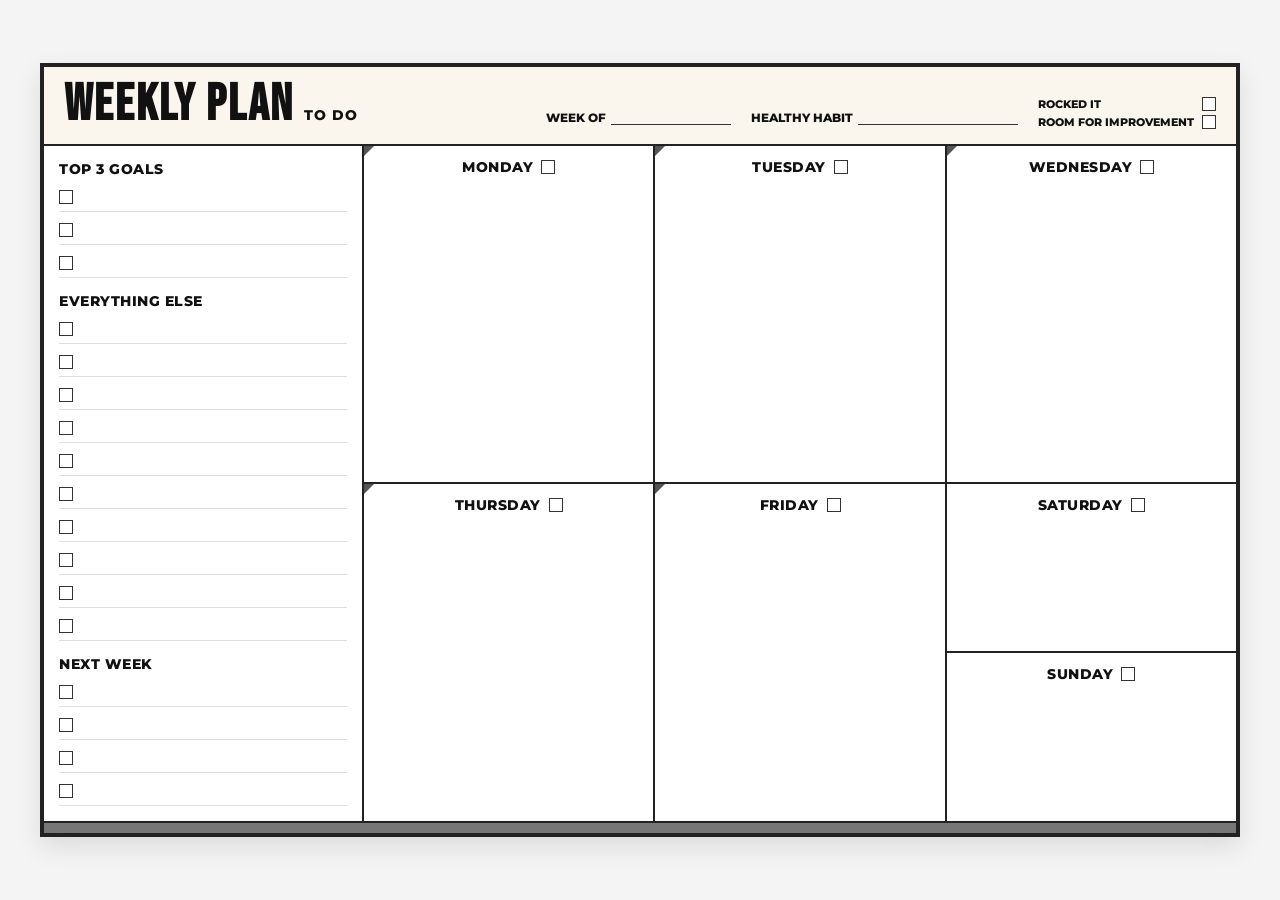
<file: labs/lab4/index.html>
<!DOCTYPE html>
<html lang="uk">
<head>
  <meta charset="UTF-8">
  <meta name="viewport" content="width=device-width, initial-scale=1.0">
  <title>Weekly Plan - Lab 4</title>
  <link rel="stylesheet" href="style.css">
  
  <link rel="preconnect" href="https://fonts.googleapis.com">
  <link rel="preconnect" href="https://fonts.gstatic.com" crossorigin>
  <link href="https://fonts.googleapis.com/css2?family=Bebas+Neue&family=Caveat:wght@500&family=Montserrat:wght@400;600;700;800&display=swap" rel="stylesheet">
  

  <link rel="stylesheet" href="style.css">
</head>
<body>

  <div class="planner-container">
    
    <header class="header">
      <div class="title-box">
        <h1>WEEKLY PLAN</h1>
        <span class="to-do">TO DO</span>
      </div>

      <div class="header-fields">
        <div class="field-group">
          <label>WEEK OF</label>
          <input type="text">
        </div>
        <div class="field-group">
          <label>HEALTHY HABIT</label>
          <input type="text" style="width: 160px;">
        </div>
        <div class="status-checks">
          <div class="status-item">
            <label>ROCKED IT</label>
            <input type="checkbox">
          </div>
          <div class="status-item">
            <label>ROOM FOR IMPROVEMENT</label>
            <input type="checkbox">
          </div>
        </div>
      </div>
    </header>

    <div class="grid-body">
      
      <aside class="sidebar">
        <section>
          <div class="section-title">TOP 3 GOALS</div>
          <div class="todo-list">
            <div class="todo-item"><input type="checkbox"><input type="text"></div>
            <div class="todo-item"><input type="checkbox"><input type="text"></div>
            <div class="todo-item"><input type="checkbox"><input type="text"></div>
          </div>
        </section>

        <section style="flex-grow: 1;">
          <div class="section-title">EVERYTHING ELSE</div>
          <div class="todo-list">
            <div class="todo-item"><input type="checkbox"><input type="text"></div>
            <div class="todo-item"><input type="checkbox"><input type="text"></div>
            <div class="todo-item"><input type="checkbox"><input type="text"></div>
            <div class="todo-item"><input type="checkbox"><input type="text"></div>
            <div class="todo-item"><input type="checkbox"><input type="text"></div>
            <div class="todo-item"><input type="checkbox"><input type="text"></div>
            <div class="todo-item"><input type="checkbox"><input type="text"></div>
            <div class="todo-item"><input type="checkbox"><input type="text"></div>
            <div class="todo-item"><input type="checkbox"><input type="text"></div>
            <div class="todo-item"><input type="checkbox"><input type="text"></div>
          </div>
        </section>

        <section>
          <div class="section-title">NEXT WEEK</div>
          <div class="todo-list">
            <div class="todo-item"><input type="checkbox"><input type="text"></div>
            <div class="todo-item"><input type="checkbox"><input type="text"></div>
            <div class="todo-item"><input type="checkbox"><input type="text"></div>
            <div class="todo-item"><input type="checkbox"><input type="text"></div>
          </div>
        </section>
      </aside>

      <div class="day-card">
        <div class="day-header">
          <span>MONDAY</span>
          <input type="checkbox">
        </div>
        <textarea></textarea>
      </div>

      <div class="day-card">
        <div class="day-header">
          <span>TUESDAY</span>
          <input type="checkbox">
        </div>
        <textarea></textarea>
      </div>

      <div class="day-card">
        <div class="day-header">
          <span>WEDNESDAY</span>
          <input type="checkbox">
        </div>
        <textarea></textarea>
      </div>

      <div class="day-card">
        <div class="day-header">
          <span>THURSDAY</span>
          <input type="checkbox">
        </div>
        <textarea></textarea>
      </div>

      <div class="day-card">
        <div class="day-header">
          <span>FRIDAY</span>
          <input type="checkbox">
        </div>
        <textarea></textarea>
      </div>

      <div class="weekend-container">
        <div class="day-card">
          <div class="day-header">
            <span>SATURDAY</span>
            <input type="checkbox">
          </div>
          <textarea></textarea>
        </div>

        <div class="day-card">
          <div class="day-header">
            <span>SUNDAY</span>
            <input type="checkbox">
          </div>
          <textarea></textarea>
        </div>
      </div>

    </div>

    <div class="footer-bar"></div>
  </div>

</body>
</html>
</file>
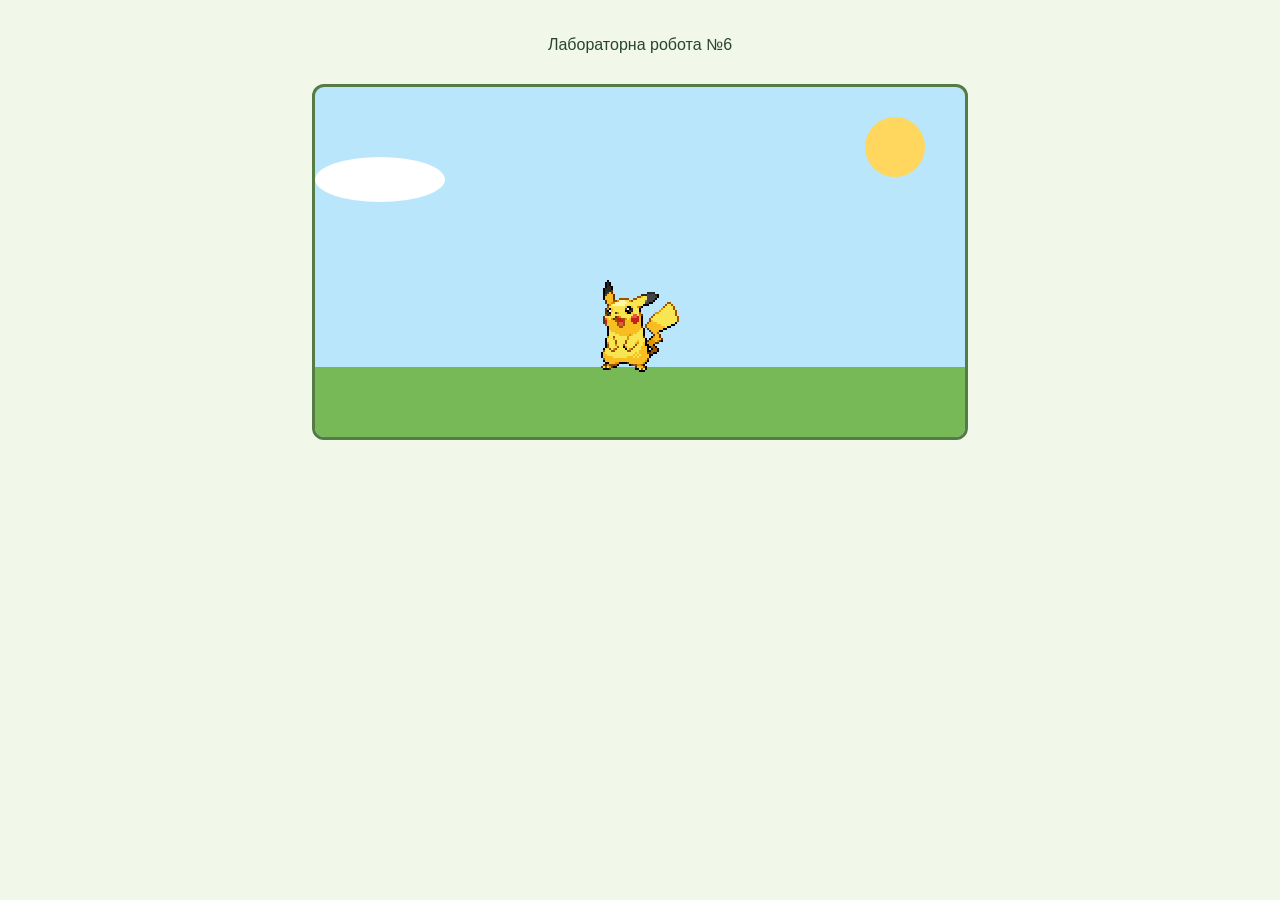
<file: labs/lab6/index.html>
<!DOCTYPE html>
<html lang="uk">
<head>
  <meta charset="UTF-8">
  <meta name="viewport" content="width=device-width, initial-scale=1.0">
  <title>Лабораторна робота №6</title>
  <link rel="stylesheet" href="style.css">
</head>
<body>
  <p>Лабораторна робота №6</p>

  <div class="scene">
    <div class="sun"></div>
    <div class="cloud"></div>
    <div class="grass"></div>
    <div class="pokemon">
      <div class="sprite"></div>
    </div>
  </div>

</body>
</html>
</file>
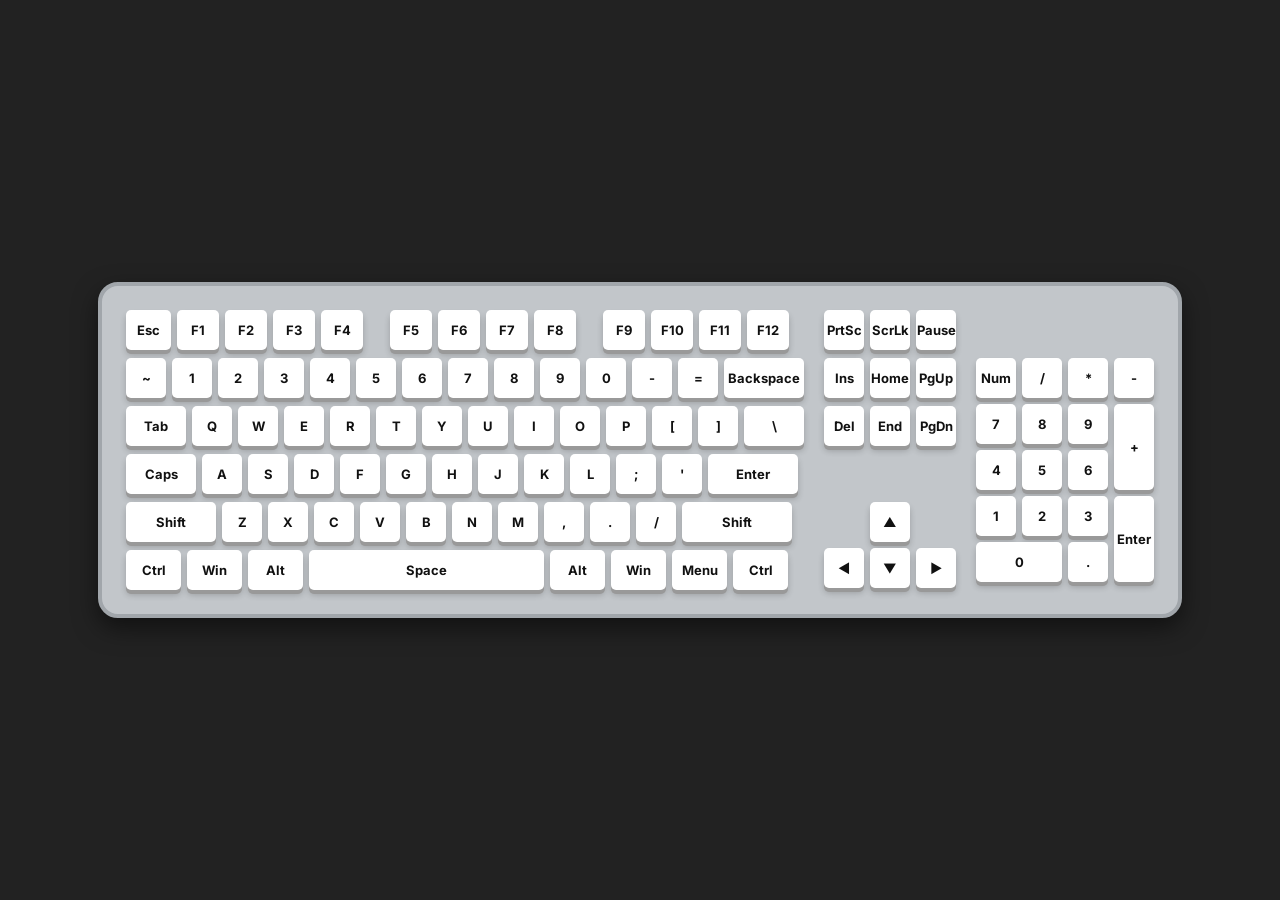
<file: practicals/pz_4/index.html>
<!DOCTYPE html>
<html lang="uk">
<head>
  <meta charset="UTF-8">
  <meta name="viewport" content="width=device-width, initial-scale=1.0">
  <title>Практична робота №4</title>
    <link rel="stylesheet" href="style.css">
  
  <link rel="preconnect" href="https://fonts.googleapis.com">
  <link rel="preconnect" href="https://fonts.gstatic.com" crossorigin>
  <link href="https://fonts.googleapis.com/css2?family=Inter:wght@500;700&display=swap" rel="stylesheet">

  <link rel="stylesheet" href="style.css">
</head>
<body>

  <div class="keyboard">

    <div class="main-block">
      <div class="row row-f">
        <button class="key">Esc</button>
        <button class="key">F1</button>
        <button class="key">F2</button>
        <button class="key">F3</button>
        <button class="key">F4</button>
        <div class="empty"></div>
        <button class="key">F5</button>
        <button class="key">F6</button>
        <button class="key">F7</button>
        <button class="key">F8</button>
        <div class="empty"></div>
        <button class="key">F9</button>
        <button class="key">F10</button>
        <button class="key">F11</button>
        <button class="key">F12</button>
      </div>

      <div class="row row-1">
        <button class="key">~</button>
        <button class="key">1</button><button class="key">2</button><button class="key">3</button>
        <button class="key">4</button><button class="key">5</button><button class="key">6</button>
        <button class="key">7</button><button class="key">8</button><button class="key">9</button>
        <button class="key">0</button><button class="key">-</button><button class="key">=</button>
        <button class="key">Backspace</button>
      </div>

      <div class="row row-2">
        <button class="key">Tab</button>
        <button class="key">Q</button><button class="key">W</button><button class="key">E</button>
        <button class="key">R</button><button class="key">T</button><button class="key">Y</button>
        <button class="key">U</button><button class="key">I</button><button class="key">O</button>
        <button class="key">P</button><button class="key">[</button><button class="key">]</button>
        <button class="key">\</button>
      </div>

      <div class="row row-3">
        <button class="key">Caps</button>
        <button class="key">A</button><button class="key">S</button><button class="key">D</button>
        <button class="key">F</button><button class="key">G</button><button class="key">H</button>
        <button class="key">J</button><button class="key">K</button><button class="key">L</button>
        <button class="key">;</button><button class="key">'</button>
        <button class="key">Enter</button>
      </div>

      <div class="row row-4">
        <button class="key">Shift</button>
        <button class="key">Z</button><button class="key">X</button><button class="key">C</button>
        <button class="key">V</button><button class="key">B</button><button class="key">N</button>
        <button class="key">M</button><button class="key">,</button><button class="key">.</button>
        <button class="key">/</button>
        <button class="key">Shift</button>
      </div>

      <div class="row row-5">
        <button class="key">Ctrl</button>
        <button class="key">Win</button>
        <button class="key">Alt</button>
        <button class="key">Space</button>
        <button class="key">Alt</button>
        <button class="key">Win</button>
        <button class="key">Menu</button>
        <button class="key">Ctrl</button>
      </div>
    </div>

    <div class="nav-block">
      <div class="nav-top">
        <button class="key">PrtSc</button>
        <button class="key">ScrLk</button>
        <button class="key">Pause</button>
      </div>
      <div class="nav-top">
        <button class="key">Ins</button>
        <button class="key">Home</button>
        <button class="key">PgUp</button>
      </div>
      <div class="nav-top">
        <button class="key">Del</button>
        <button class="key">End</button>
        <button class="key">PgDn</button>
      </div>
      <div class="empty"></div>
      <div class="arrows">
        <button class="key up-arrow">▲</button>
        <button class="key" style="grid-row:2; grid-column:1;">◄</button>
        <button class="key" style="grid-row:2; grid-column:2;">▼</button>
        <button class="key" style="grid-row:2; grid-column:3;">►</button>
      </div>
    </div>

    <div class="numpad-block">
      <div class="empty"></div>
      <div class="numpad-grid">
        <button class="key">Num</button>
        <button class="key">/</button>
        <button class="key">*</button>
        <button class="key">-</button>
        
        <button class="key">7</button>
        <button class="key">8</button>
        <button class="key">9</button>
        <button class="key span-v">+</button>
        
        <button class="key">4</button>
        <button class="key">5</button>
        <button class="key">6</button>
        
        <button class="key">1</button>
        <button class="key">2</button>
        <button class="key">3</button>
        <button class="key span-v">Enter</button>
        
        <button class="key span-h">0</button>
        <button class="key">.</button>
      </div>
    </div>

  </div>

</body>
</html>
</file>
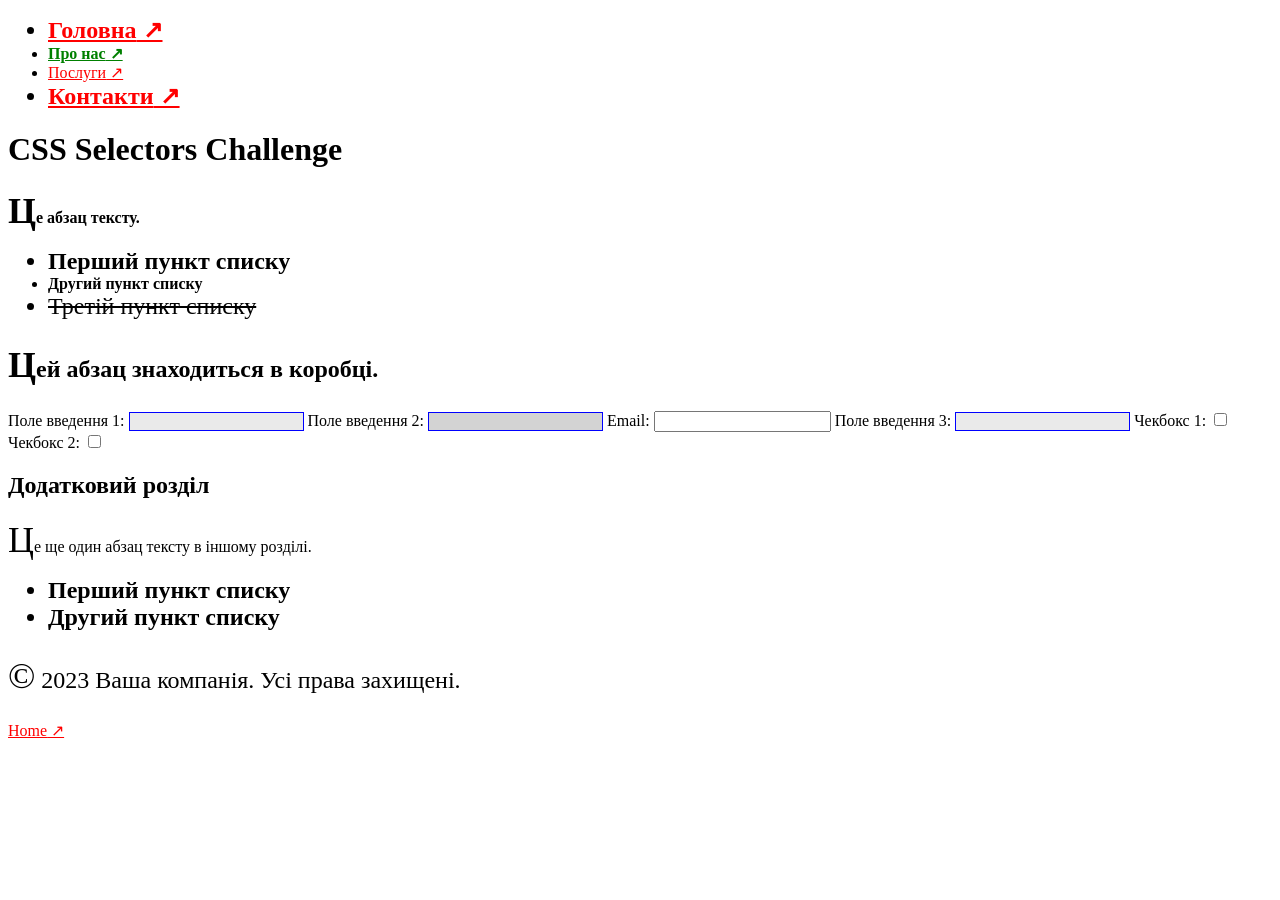
<file: labs/lab2.html>
<!DOCTYPE html>
<html lang="en">
<head>
    <meta charset="UTF-8">
    <meta name="viewport" content="width=device-width, initial-scale=1.0">
    <link rel="stylesheet" href="../css/lab2.css">
    <title>CSS Selectors Challenge</title>
</head>
<body>
    <header>
        <nav>
            <ul>
                <li><a href="#">Головна</a></li>
                <li><a href="https://example.com">Про нас</a></li>
                <li><a href="#">Послуги</a></li>
                <li><a href="http://notrealsite.ua">Контакти</a></li>
            </ul>
        </nav>
    </header>
    <div class="container">
        <h1>CSS Selectors Challenge</h1>
        <p>Це абзац тексту.</p>
        <ul>
            <li>Перший пункт списку</li>
            <li class="special">Другий пункт списку</li>
            <li>Третій пункт списку</li>
        </ul>
        <div class="box">
            <p>Цей абзац знаходиться в коробці.</p>
        </div>
        <form>
            <label for="input1">Поле введення 1:</label>
            <input type="text" id="input1">
            <label for="input2">Поле введення 2:</label>
            <input type="text" id="input2" disabled>
            <label for="email1">Email:</label>
            <input type="email" id="email1">
            <label for="input3">Поле введення 3:</label>
            <input type="text" id="input3">
            <label for="check1">Чекбокс 1:</label>
            <input type="checkbox" id="check1">
            <label for="check2">Чекбокс 2:</label>
            <input type="checkbox" id="check2">
        </form>
    </div>
    <section>
        <h2>Додатковий розділ</h2>
        <p>Це ще один абзац тексту в іншому розділі.</p>
        <ul>
            <li>Перший пункт списку</li>
            <li>Другий пункт списку</li>
        </ul>
    </section>
    <footer>
        <p>&copy; 2023 Ваша компанія. Усі права захищені.</p>
        <a href="#">Home</a>
    </footer>
</body>
</html>
</file>
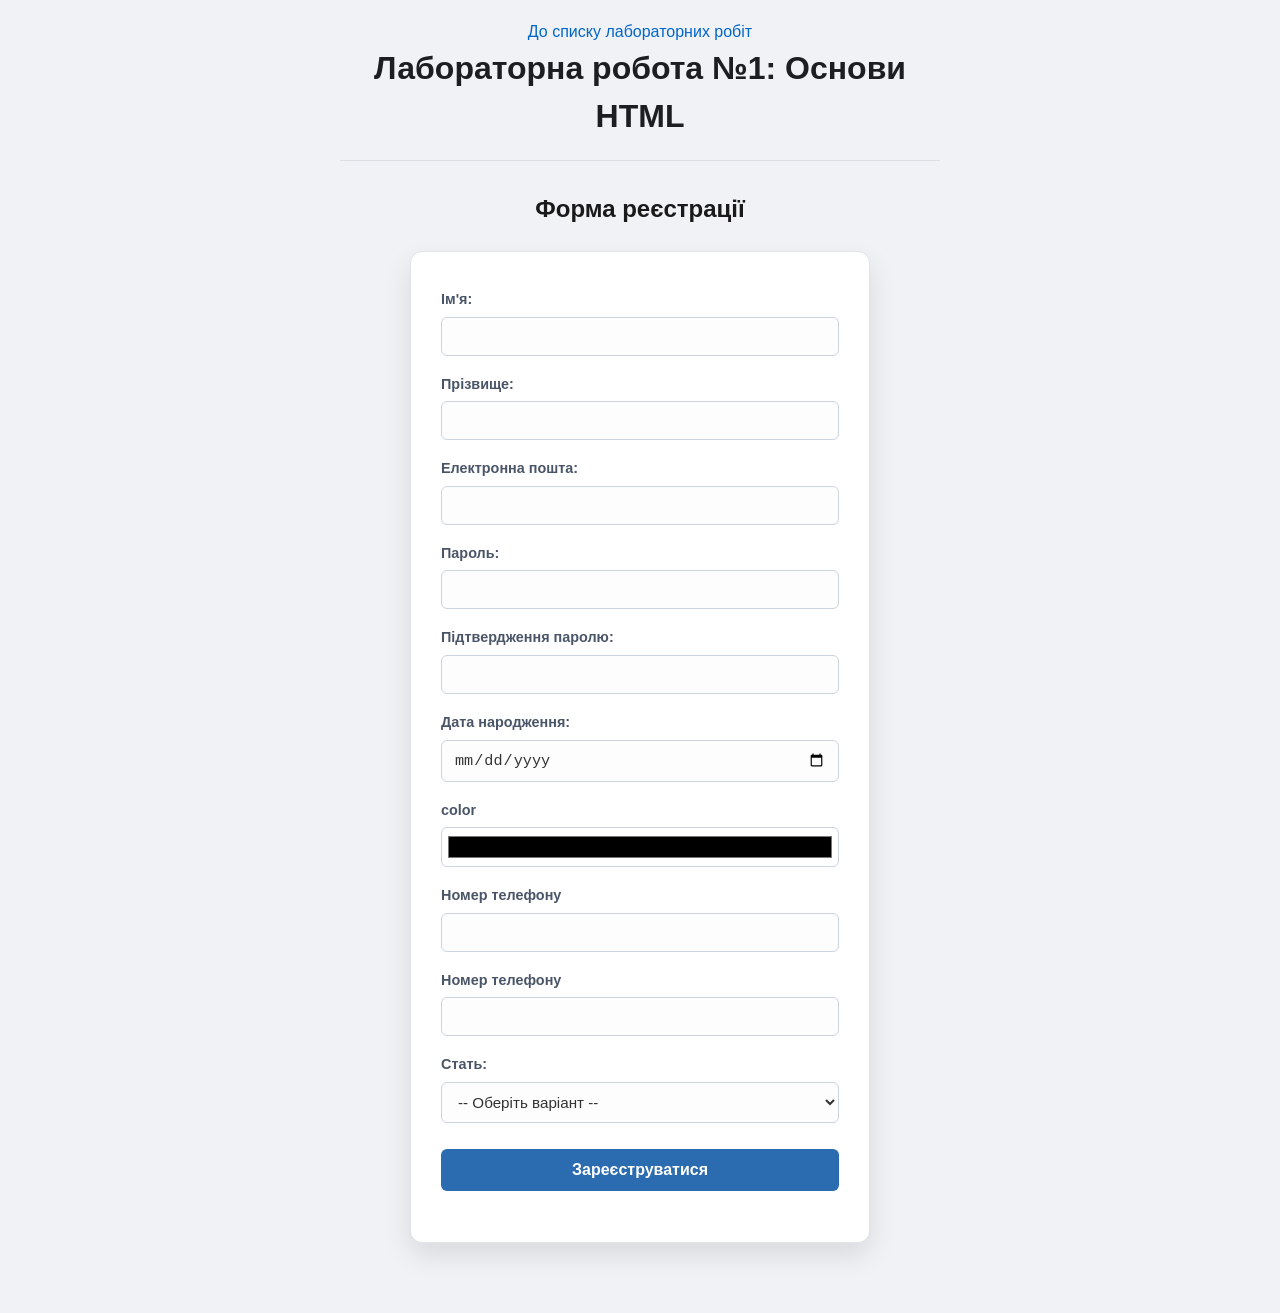
<file: labs/lab_1.html>
<!DOCTYPE html>
<html lang="uk">
<head>
    <meta charset="UTF-8">
    <title>Лабораторна робота №1</title>
    <link rel="stylesheet" href="../css/laba.css">
</head>
<body>

    <header>
        <nav>
            <p><a href="../index.html"> До списку лабораторних робіт</a></p>
        </nav>
        <h1>Лабораторна робота №1: Основи HTML</h1>
    </header>

    <hr>

    <main>
        <h2>Форма реєстрації</h2>

        <form action="https://webhook.site/948d0f75-9989-4f7d-8e89-fff647a6d807" method="POST">

            <p>
                <label for="first-name">Ім'я:</label><br>
                <input type="text" id="first-name" name="first_name" required>
            </p>

            <p>
                <label for="last-name">Прізвище:</label><br>
                <input type="text" id="last-name" name="last_name" required>
            </p>

            <p>
                <label for="user-email">Електронна пошта:</label><br>
                <input type="email" id="user-email" name="email" required>
            </p>

            <p>
                <label for="user-password">Пароль:</label><br>
                <input type="password" id="user-password" name="password" required>
            </p>

            <p>
                <label for="confirm-password">Підтвердження паролю:</label><br>
                <input type="password" id="confirm-password" name="confirm_password" required>
            </p>

            <p>
                <label for="birth-date">Дата народження:</label><br>
                <input type="date" id="birth-date" name="birth_date">
            </p>

            <p>
                <label for="color"> color</label>
                <input type="color" id="color" name="color" required>
            </p>
            <p>
                <label for="user-phone"> Номер телефону</label>
                <input type="tel" id="user-phone" name="phone">
            </p>
            <p>
                <label for="user-phone"> Номер телефону</label>
                <input type="tell" id="user-phone" name="phone">
            </p>
            <p>
                <label for="user-gender">Стать:</label><br>
                <select id="user-gender" name="gender">
                    <option value="">-- Оберіть варіант --</option>
                    <option value="male">Чоловіча</option>
                    <option value="female">Жіноча</option>
                    <option value="other">Інше</option>
                </select>
            </p>

            <p>
                <input type="submit" value="Зареєструватися">
            </p>

        </form>
    </main>

</body>
</html>
</file>
<file: labs/lab4/style.css>
* {
  box-sizing: border-box;
  margin: 0;
  padding: 0;
}

body {
  background-color: #f4f4f4;
  font-family: 'Montserrat', sans-serif;
  color: #111;
  display: flex;
  justify-content: center;
  align-items: center;
  min-height: 100vh;
  padding: 20px;
}

.planner-container {
  width: 100%;
  max-width: 1200px;
  background: #faf6ee;
  border: 4px solid #222;
  box-shadow: 0 10px 25px rgba(0,0,0,0.1);
  display: flex;
  flex-direction: column;
}

.header {
  display: flex;
  flex-wrap: wrap;
  align-items: flex-end;
  justify-content: space-between;
  padding: 15px 20px;
  border-bottom: 2px solid #222;
  gap: 15px;
}

.title-box {
  display: flex;
  align-items: baseline;
  gap: 10px;
}

.title-box h1 {
  font-family: 'Bebas Neue', sans-serif;
  font-size: 3.2rem;
  letter-spacing: 2px;
  line-height: 0.9;
}

.title-box .to-do {
  font-weight: 800;
  font-size: 0.9rem;
  letter-spacing: 1px;
}

.header-fields {
  display: flex;
  flex-wrap: wrap;
  align-items: center;
  gap: 20px;
  flex-grow: 1;
  justify-content: flex-end;
}

.field-group {
  display: flex;
  align-items: flex-end;
  gap: 5px;
}

.field-group label {
  font-size: 0.75rem;
  font-weight: 800;
  text-transform: uppercase;
  white-space: nowrap;
}

.field-group input[type="text"] {
  border: none;
  border-bottom: 1.5px solid #333;
  outline: none;
  font-family: 'Caveat', cursive;
  font-size: 1.2rem;
  padding: 0 5px;
  background: transparent;
  width: 120px;
}

.status-checks {
  display: flex;
  flex-direction: column;
  gap: 4px;
}

.status-item {
  display: flex;
  align-items: center;
  justify-content: space-between;
  gap: 8px;
}

.status-item label {
  font-size: 0.7rem;
  font-weight: 800;
  text-transform: uppercase;
}

.grid-body {
  display: grid;
  grid-template-columns: 1.1fr 1fr 1fr 1fr;
  grid-template-rows: 1fr 1fr;
  min-height: 650px;
  background-color: #222;
  gap: 2px;
}

.sidebar {
  grid-row: 1 / span 2;
  background: #fff;
  padding: 15px;
  display: flex;
  flex-direction: column;
  gap: 15px;
}

.section-title {
  font-weight: 800;
  font-size: 0.85rem;
  text-transform: uppercase;
  margin-bottom: 8px;
  letter-spacing: 0.5px;
}

.todo-list {
  display: flex;
  flex-direction: column;
  gap: 6px;
}

.todo-item {
  display: flex;
  align-items: center;
  gap: 8px;
  border-bottom: 1px solid #ddd;
  padding-bottom: 2px;
}

.todo-item input[type="checkbox"],
.day-header input[type="checkbox"],
.status-item input[type="checkbox"] {
  appearance: none;
  -webkit-appearance: none;
  width: 14px;
  height: 14px;
  border: 1.5px solid #333;
  cursor: pointer;
  display: grid;
  place-content: center;
  background: #fff;
  flex-shrink: 0;
}

.todo-item input[type="checkbox"]:checked::before,
.day-header input[type="checkbox"]:checked::before,
.status-item input[type="checkbox"]:checked::before {
  content: "✔";
  font-size: 10px;
  color: #000;
}

.todo-item input[type="text"] {
  border: none;
  outline: none;
  width: 100%;
  font-family: 'Caveat', cursive;
  font-size: 1.15rem;
  background: transparent;
}

.day-card {
  background: #fff;
  padding: 12px;
  display: flex;
  flex-direction: column;
  position: relative;
}

.day-card::before {
  content: '';
  position: absolute;
  top: 0;
  left: 0;
  width: 0;
  height: 0;
  border-style: solid;
  border-width: 10px 10px 0 0;
  border-color: #555 transparent transparent transparent;
}

.day-header {
  display: flex;
  justify-content: center;
  align-items: center;
  gap: 8px;
  margin-bottom: 10px;
  position: relative;
}

.day-header span {
  font-weight: 800;
  font-size: 0.9rem;
  text-transform: uppercase;
  letter-spacing: 0.5px;
}

.day-card textarea {
  width: 100%;
  height: 100%;
  border: none;
  resize: none;
  outline: none;
  font-family: 'Caveat', cursive;
  font-size: 1.2rem;
  line-height: 1.4;
  background: transparent;
}

.weekend-container {
  display: flex;
  flex-direction: column;
  gap: 2px;
  background-color: #222;
}

.weekend-container .day-card {
  flex: 1;
}

.weekend-container .day-card::before {
  display: none;
}

.footer-bar {
  height: 12px;
  background-color: #777;
  border-top: 2px solid #222;
}
</file>
<file: labs/lab6/style.css>
body {
  margin: 0;
  padding: 20px;
  font-family: Arial, sans-serif;
  text-align: center;
  background-color: #f1f7e9;
  color: #28452c;
}

.scene {
  position: relative;
  max-width: 650px;
  height: 350px;
  margin: 30px auto;
  overflow: hidden;
  border: 3px solid #557b46;
  border-radius: 12px;
  background-color: #b9e6fa;
}

.sun {
  position: absolute;
  top: 30px;
  right: 40px;
  width: 60px;
  height: 60px;
  border-radius: 50%;
  background-color: #ffd75e;
}

.cloud {
  position: absolute;
  top: 70px;
  width: 130px;
  height: 45px;
  border-radius: 50%;
  background-color: white;
  animation: cloudMove 12s linear infinite;
}

.grass {
  position: absolute;
  bottom: 0;
  width: 100%;
  height: 70px;
  background-color: #78b957;
}

.pokemon {
  position: absolute;
  bottom: 65px;
  left: 230px;
  animation: jump 1s ease-in-out infinite;
}

.sprite {
  width: 192px;
  height: 192px;
  background-image: url('assets/pikachu-simple.png');
  background-repeat: no-repeat;
  background-size: 768px 192px;
  image-rendering: pixelated;
  animation: spriteFrames 1s steps(4) infinite;
}

@keyframes spriteFrames {
  from { background-position: 0 0; }
  to { background-position: -768px 0; }
}

@keyframes jump {
  0%, 100% { transform: translateY(0); }
  50% { transform: translateY(-40px); }
}

@keyframes cloudMove {
  from { left: -130px; }
  to { left: 100%; }
}
</file>
<file: practicals/pz_4/style.css>
* {
  box-sizing: border-box;
  margin: 0;
  padding: 0;
}

body {
  background-color: #222;
  font-family: 'Inter', sans-serif;
  display: flex;
  justify-content: center;
  align-items: center;
  min-height: 100vh;
  padding: 20px;
}

.keyboard {
  background: #c2c6ca;
  padding: 24px;
  border-radius: 20px;
  box-shadow: 0 10px 25px rgba(0,0,0,0.5);
  border: 4px solid #a1a6ab;
  display: grid;
  grid-template-columns: auto auto auto;
  gap: 20px;
}

.key {
  background: #ffffff;
  color: #111;
  border: none;
  border-radius: 5px;
  font-family: inherit;
  font-weight: 700;
  font-size: 13px;
  display: flex;
  align-items: center;
  justify-content: center;
  cursor: pointer;
  user-select: none;
  
  box-shadow: 0 4px 0 #999, 0 5px 6px rgba(0, 0, 0, 0.2);
}

.key:hover {
  background: #f0f0f0;
}

.key:active {
  transform: translateY(3px);
  box-shadow: 0 1px 0 #999, 0 2px 3px rgba(0, 0, 0, 0.2);
}

.main-block {
  display: grid;
  grid-template-rows: repeat(6, 40px);
  gap: 8px;
}

.row {
  display: grid;
  gap: 6px;
}

.row-f {
  grid-template-columns: 45px repeat(4, 42px) 15px repeat(4, 42px) 15px repeat(4, 42px);
}

.row-1 { grid-template-columns: repeat(13, 40px) 80px; }
.row-2 { grid-template-columns: 60px repeat(12, 40px) 60px; }
.row-3 { grid-template-columns: 70px repeat(11, 40px) 90px; }
.row-4 { grid-template-columns: 90px repeat(10, 40px) 110px; }
.row-5 { grid-template-columns: 55px 55px 55px 235px 55px 55px 55px 55px; }

.nav-block {
  display: grid;
  grid-template-rows: repeat(6, 40px);
  gap: 8px;
}

.nav-top {
  display: grid;
  grid-template-columns: repeat(3, 40px);
  gap: 6px;
}

.arrows {
  display: grid;
  grid-template-columns: repeat(3, 40px);
  grid-template-rows: repeat(2, 40px);
  gap: 6px;
  grid-row: 5 / 7;
}

.up-arrow { grid-column: 2; }

.numpad-block {
  display: grid;
  grid-template-rows: repeat(6, 40px);
  gap: 8px;
}

.numpad-grid {
  display: grid;
  grid-template-columns: repeat(4, 40px);
  grid-template-rows: repeat(5, 40px);
  gap: 6px;
}

.span-v { grid-row: span 2; }
.span-h { grid-column: span 2; }
.empty { visibility: hidden; }
</file>
<file: css/lab2.css>
li:first-child {
    font-weight: bold;
}

a:last-child {
    color: red;
}

input:disabled {
    background-color: #d3d3d3;
}

div > p {
    font-weight: 600;
}

a[href^="https"] {
    color: green;
}

input[type="text"] {
    border: 1px solid blue;
}

li:first-child,
li:last-child {
    font-size: 24px;
}

div p {
    font-size: 16px;
}

input:checked {
    background-color: lightblue;
    accent-color: lightblue;
}

li > a {
    text-decoration: underline;
}

li:nth-child(even) {
    font-weight: bold;
}

input[type="text"]:not(:disabled) {
    background-color: #eaeaea;
}

p:first-child {
    font-size: 24px;
}

li.special + li {
    text-decoration: line-through;
}

p::first-letter {
    font-size: 36px;
}

a::after {
    content: " ↗";
}
</file>
<file: css/laba.css>
* {
    box-sizing: border-box;
    margin: 0;
    padding: 0;
}

body {
    font-family: Arial, sans-serif;
    background-color: #f0f2f5;
    color: #1c1e21;
    line-height: 1.5;
    padding: 20px;
}

header {
    max-width: 600px;
    margin: 0 auto 20px auto;
    text-align: center;
}

header nav a {
    color: #0066cc;
    text-decoration: none;
    font-weight: 500;
}

header nav a:hover {
    text-decoration: underline;
}

hr {
    border: none;
    border-top: 1px solid #dcdfe6;
    max-width: 600px;
    margin: 15px auto 30px auto;
}

main h2 {
    text-align: center;
    margin-bottom: 24px;
    color: #1a1a1a;
    font-size: 1.5rem;
}

form {
    background-color: #ffffff;
    color: #2c3e50;
    max-width: 460px;
    width: 100%;
    padding: 35px 30px;
    border-radius: 12px;
    box-shadow: 0 12px 28px rgba(0, 0, 0, 0.1);
    position: relative;
    margin: 0 auto 50px auto;

    border: 1px solid #e1e4e8;
}

form p {
    margin-bottom: 16px;
}

form label {
    display: inline-block;
    margin-bottom: 6px;
    font-size: 0.9rem;
    font-weight: 600;
    color: #4a5568;
}

form input,
form select {
    width: 100%;
    padding: 10px 12px;
    font-size: 0.95rem;
    color: #333333;
    border: 1.5px solid #cbd5e0;
    border-radius: 6px;
    background-color: #fdfdfd;
    outline: none;
    transition: border-color 0.2s ease, box-shadow 0.2s ease;
}

form input[type="color"] {
    display: block;
    width: 100%;
    height: 40px;
    padding: 4px;
    border: 1.5px solid #cbd5e0;
    border-radius: 6px;
    cursor: pointer;
    background-color: #ffffff;
}

form input:focus,
form select:focus {
    border-color: #3182ce;
    box-shadow: 0 0 0 3px rgba(49, 130, 206, 0.2);
    background-color: #ffffff;
}

form input[type="submit"] {
    width: 100%;
    padding: 12px;
    background-color: #2b6cb0;
    color: #ffffff;
    font-size: 1rem;
    font-weight: 600;
    border: none;
    border-radius: 6px;
    cursor: pointer;
    transition: background-color 0.25s ease, transform 0.1s ease;
    margin-top: 10px;
}

form input[type="submit"]:hover {
    background-color: #2c5282;
}

form input[type="submit"]:active {
    transform: scale(0.98);
}
</file>
